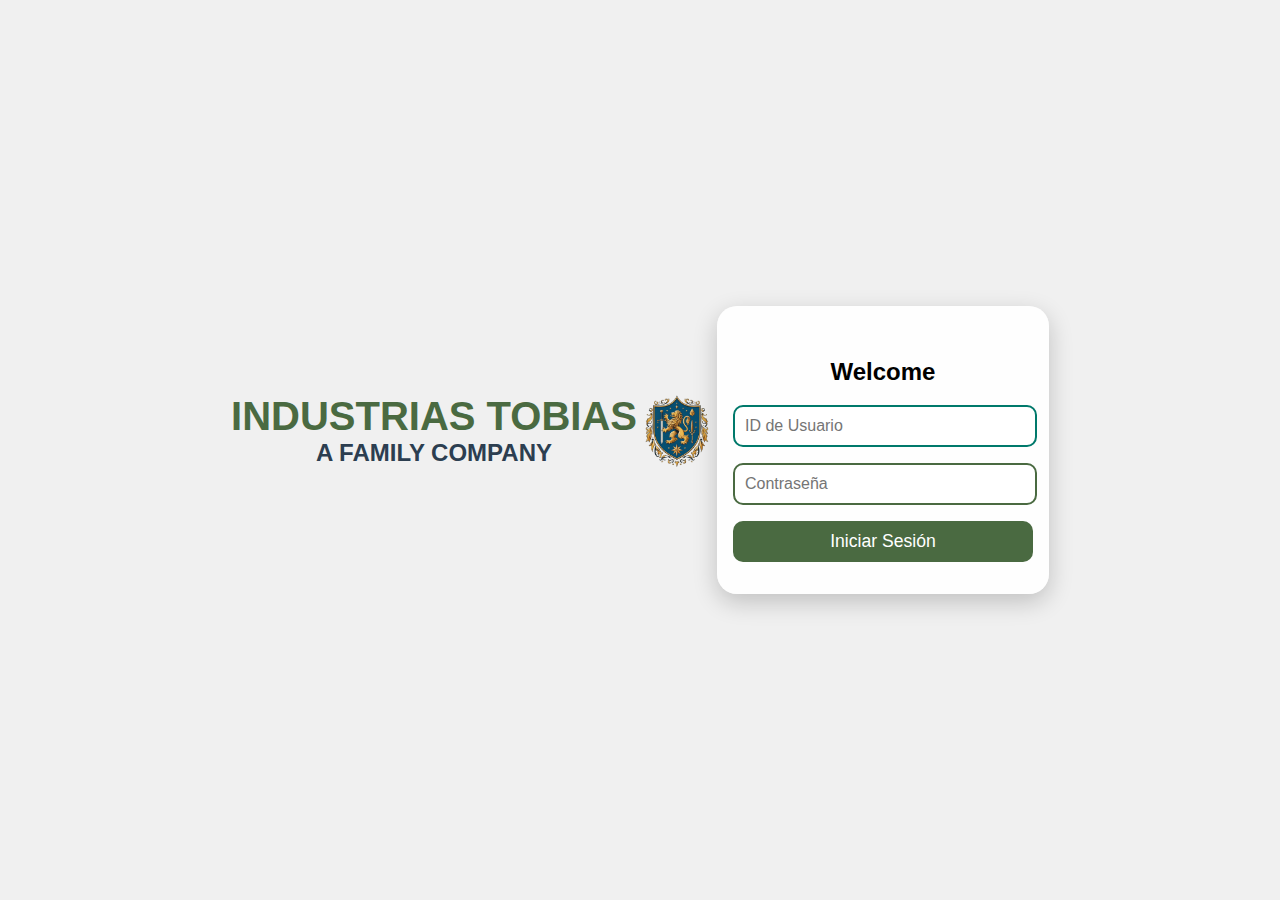
<file: index.html>
<!DOCTYPE html>
<html lang="es">
<head>
    <meta charset="UTF-8">
    <meta name="viewport" content="width=device-width, initial-scale=1.0">
    <title>Inicio de Sesión</title>
    <style>
        body {
            font-family: 'Arial', sans-serif;
            background-color: #f0f0f0; /* Fondo neutro */
            display: flex;
            justify-content: center;
            align-items: center;
            height: 100vh;
            margin: 0;
            position: relative;
            overflow: hidden;
        }
        .container {
            background: rgba(255, 255, 255, 0.9); /* Fondo blanco con transparencia */
            padding: 2em 1em; /* Reducir el padding */
            border-radius: 20px;
            box-shadow: 0 8px 25px rgba(0, 0, 0, 0.2);
            width: 90%;
            max-width: 300px; /* Contenedor más estrecho */
            text-align: center;
            position: relative;
            z-index: 10; /* Asegura que el contenedor esté por encima del fondo */
            animation: fadeIn 0.5s ease-in-out; /* Animación de aparición */
        }
        @keyframes fadeIn {
            from {
                opacity: 0;
                transform: translateY(-20px);
            }
            to {
                opacity: 1;
                transform: translateY(0);
            }
        }
        .header {
            text-align: center;
            margin-bottom: 1em; /* Reducir el margen inferior */
        }
        h1 {
            color: #4a6a41;
            font-size: 2.5em; /* Título grande */
            margin: 0;
        }
        h3 {
            color: #2c3e50;
            font-size: 1.5em; /* Subtítulo más pequeño */
            margin: 0;
            margin-bottom: 1em;
        }
        input {
            width: calc(100% - 20px);
            padding: 10px;
            margin-bottom: 1em;
            border: 2px solid #4a6a41;
            border-radius: 10px;
            font-size: 1em;
            transition: border-color 0.3s;
        }
        input:focus {
            border-color: #00796b; /* Cambio de color al enfocar */
            outline: none;
        }
        .button {
            background-color: #4a6a41;
            color: white;
            border: none;
            padding: 10px; /* Reducir padding */
            border-radius: 10px;
            cursor: pointer;
            width: 100%;
            font-size: 1.1em;
            transition: background-color 0.3s, transform 0.2s;
        }
        .button:hover {
            background-color: #3b5e38; /* Color al pasar el mouse */
            transform: scale(1.05); /* Efecto de aumento */
        }
        .logo {
            max-width: 80px; /* Tamaño del logo ajustado a 80px */
            margin-bottom: 0.5em; /* Menos margen inferior para que esté más cerca del título */
            margin-top: -30px; /* Ajustar posición del logo hacia arriba */
        }
    </style>
</head>
<body>

<div class="header">
    <h1>INDUSTRIAS TOBIAS</h1> <!-- Título -->
    <h3>A FAMILY COMPANY</h3> <!-- Subtítulo -->
</div>

<img src="logo.jpg" alt="Logo de Industrias Tobias" class="logo"> <!-- Logo fuera del contenedor -->

<div class="container">
    <h2>Welcome</h2> <!-- Mensaje de bienvenida -->
    <input type="text" id="userID" placeholder="ID de Usuario" required autofocus>
    <input type="password" id="userClave" placeholder="Contraseña" required>
    <button class="button" onclick="login()">Iniciar Sesión</button>
</div>

<script>
    const users = [
        { id: '2005', clave: 'admin2024' },
        { id: '1001', clave: 'viewer2024' },
        { id: '1002', clave: 'claveViewer2' },
        { id: '1003', clave: 'claveViewer3' },
        { id: '1004', clave: 'claveViewer4' },
        { id: '1005', clave: 'claveViewer5' }
    ];

    function login() {
        const userID = document.getElementById('userID').value;
        const userClave = document.getElementById('userClave').value;

        const user = users.find(u => u.id === userID && u.clave === userClave);

        if (user) {
            const timestamp = new Date().toLocaleString();
            const sessions = JSON.parse(localStorage.getItem('sessions')) || [];
            sessions.push({ id: user.id, time: timestamp });
            localStorage.setItem('sessions', JSON.stringify(sessions));

            sessionStorage.setItem('loggedIn', 'true');
            sessionStorage.setItem('userID', user.id);
            sessionStorage.setItem('userClave', userClave); // Guardar la clave del usuario
            window.location.href = 'menu.html'; // Redirigir al menú principal
        } else {
            alert('ID o contraseña incorrectos.');
        }
    }

    // Permitir iniciar sesión al presionar "Enter"
    document.addEventListener('keypress', function(event) {
        if (event.key === 'Enter') {
            const activeElement = document.activeElement;
            if (activeElement.id === 'userID') {
                document.getElementById('userClave').focus(); // Cambia al campo de clave
            } else if (activeElement.id === 'userClave') {
                login(); // Intenta iniciar sesión
            }
        }
    });
</script>

</body>
</html>
</file>
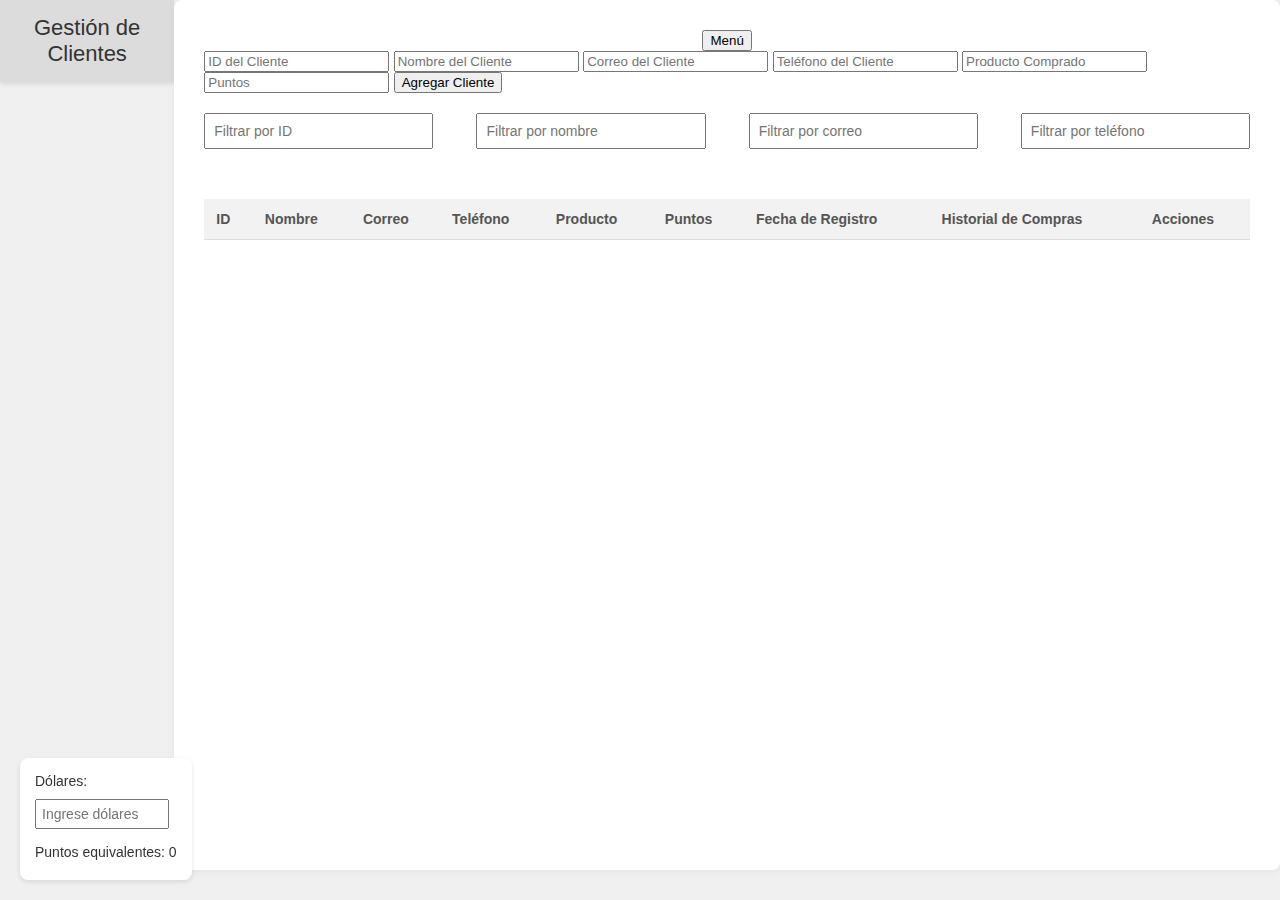
<file: clientes.html>
<!DOCTYPE html>
<html lang="es">

<head>
    <meta charset="UTF-8">
    <meta name="viewport" content="width=device-width, initial-scale=1.0">
    <title>Gestión de Clientes</title>
    <style>
        body {
            font-family: Arial, sans-serif;
            background-color: #f0f0f0;
            margin: 0;
            padding: 0;
            color: #333;
            height: 100vh;
            display: flex;
            justify-content: center;
            align-items: flex-start;
        }

        header {
            background-color: #dcdcdc;
            color: #333;
            text-align: center;
            padding: 15px 0;
            font-size: 22px;
            margin-bottom: 30px;
            box-shadow: 0 2px 5px rgba(0, 0, 0, 0.1);
        }

        .container {
            width: 90%;
            max-width: 1200px;
            min-height: 90vh;
            padding: 30px;
            background-color: #fff;
            border-radius: 8px;
            box-shadow: 0 2px 8px rgba(0, 0, 0, 0.05);
            display: flex;
            flex-direction: column;
            align-items: center;
            justify-content: flex-start;
        }

        table {
            width: 100%;
            border-collapse: collapse;
            margin-top: 30px;
        }

        th, td {
            padding: 12px;
            text-align: left;
            border-bottom: 1px solid #ddd;
            font-size: 14px;
        }

        th {
            background-color: #f2f2f2;
            color: #555;
        }

        .editable {
            cursor: pointer;
        }

        .editable:hover {
            background-color: #f9f9f9;
        }

        .conversion {
            position: fixed;
            bottom: 20px;
            left: 20px;
            background-color: #fff;
            padding: 15px;
            border-radius: 8px;
            box-shadow: 0 2px 5px rgba(0, 0, 0, 0.1);
            font-size: 14px;
            display: flex;
            flex-direction: column;
            align-items: flex-start;
        }

        .conversion input {
            padding: 5px;
            margin: 10px 0;
            font-size: 14px;
            width: 120px;
        }

        .conversion p {
            margin: 5px 0;
            font-size: 14px;
        }

        .sumar-puntos {
            display: none;
            margin-top: 20px;
            text-align: center;
        }

        .sumar-puntos input {
            width: 100px;
        }

        .filtro-avanzado {
            margin: 20px 0;
            display: flex;
            justify-content: space-between;
            width: 100%;
        }

        .filtro-avanzado input {
            padding: 8px;
            font-size: 14px;
            width: 20%;
        }
    </style>
</head>

<body>

<header>Gestión de Clientes</header>

<div class="container">
    <button onclick="location.href='menu.html'">Menú</button>
    <div>
        <input type="text" id="cliente-id" placeholder="ID del Cliente" onkeydown="navegarCampos(event)">
        <input type="text" id="cliente-nombre" placeholder="Nombre del Cliente" onkeydown="navegarCampos(event)">
        <input type="email" id="cliente-correo" placeholder="Correo del Cliente" onkeydown="navegarCampos(event)">
        <input type="tel" id="cliente-telefono" placeholder="Teléfono del Cliente" onkeydown="navegarCampos(event)">
        <input type="text" id="cliente-producto" placeholder="Producto Comprado" onkeydown="navegarCampos(event)">
        <input type="number" id="cliente-puntos" placeholder="Puntos" onkeydown="navegarCampos(event)">
        <button onclick="agregarCliente()">Agregar Cliente</button>
    </div>

    <!-- Filtro avanzado -->
    <div class="filtro-avanzado">
        <input type="text" id="filtro-id" placeholder="Filtrar por ID" oninput="filtrarClientes()">
        <input type="text" id="filtro-nombre" placeholder="Filtrar por nombre" oninput="filtrarClientes()">
        <input type="email" id="filtro-correo" placeholder="Filtrar por correo" oninput="filtrarClientes()">
        <input type="tel" id="filtro-telefono" placeholder="Filtrar por teléfono" oninput="filtrarClientes()">
    </div>

    <table>
        <thead>
            <tr>
                <th>ID</th>
                <th>Nombre</th>
                <th>Correo</th>
                <th>Teléfono</th>
                <th>Producto</th>
                <th>Puntos</th>
                <th>Fecha de Registro</th>
                <th>Historial de Compras</th>
                <th>Acciones</th>
            </tr>
        </thead>
        <tbody id="clientes-table"></tbody>
    </table>

    <div class="sumar-puntos">
        <label for="puntos-sumar">Puntos a sumar:</label>
        <input type="number" id="puntos-sumar" placeholder="Ingrese puntos">
        <button onclick="sumarPuntos()">Sumar Puntos</button>
    </div>

</div>

<!-- Casilla de conversión de dólares a puntos -->
<div class="conversion">
    <label for="dolares">Dólares:</label>
    <input type="number" id="dolares" placeholder="Ingrese dólares" oninput="calcularConversion()">
    <p id="puntos-equivalentes">Puntos equivalentes: 0</p>
</div>

<script>
    document.addEventListener("DOMContentLoaded", function() {
        cargarClientes();
    });

    function agregarCliente() {
        let id = document.getElementById("cliente-id").value.trim();
        let nombre = document.getElementById("cliente-nombre").value.trim();
        let correo = document.getElementById("cliente-correo").value.trim();
        let telefono = document.getElementById("cliente-telefono").value.trim();
        let producto = document.getElementById("cliente-producto").value.trim();
        let puntos = document.getElementById("cliente-puntos").value.trim();
        let fecha = new Date().toLocaleDateString();

        if (!id || !nombre || !correo || !telefono || !producto || !puntos) {
            alert("Todos los campos son obligatorios.");
            return;
        }

        // Verificar si el cliente ya está registrado
        let clientes = JSON.parse(localStorage.getItem("clientes")) || [];
        let clienteExistente = clientes.find(cliente => cliente.id === id);

        if (clienteExistente) {
            // Si ya está registrado, preguntar si quiere actualizarlo o sumar puntos
            let sumarPuntos = confirm(`El cliente con ID ${id} ya está registrado. ¿Deseas sumar puntos adicionales?`);
            if (sumarPuntos) {
                // Mostrar la casilla de sumar puntos
                document.querySelector(".sumar-puntos").style.display = "block";
                document.getElementById("cliente-id").disabled = true;
                return; // Detener el proceso de agregar para sumar puntos
            } else {
                let actualizar = confirm(`El cliente con ID ${id} ya está registrado. ¿Deseas actualizar su información?`);
                if (actualizar) {
                    // Actualizar la información del cliente
                    clienteExistente.nombre = nombre;
                    clienteExistente.correo = correo;
                    clienteExistente.telefono = telefono;
                    clienteExistente.producto = producto;
                    clienteExistente.puntos = puntos;
                    clienteExistente.fecha = fecha;

                    // Guardar los cambios
                    localStorage.setItem("clientes", JSON.stringify(clientes));
                    cargarClientes();
                    limpiarFormulario();
                    alert("Cliente actualizado correctamente.");
                }
            }
        } else {
            // Si no está registrado, agregar un nuevo cliente
            let cliente = { id, nombre, correo, telefono, producto, puntos, fecha, historial: [] };
            clientes.push(cliente);
            localStorage.setItem("clientes", JSON.stringify(clientes));

            limpiarFormulario();
            cargarClientes();
        }
    }

    function cargarClientes() {
        let clientes = JSON.parse(localStorage.getItem("clientes")) || [];
        let tbody = document.getElementById("clientes-table");
        tbody.innerHTML = "";

        clientes.forEach(cliente => {
            let fila = `<tr>
                <td>${cliente.id}</td>
                <td>${cliente.nombre}</td>
                <td>${cliente.correo}</td>
                <td>${cliente.telefono}</td>
                <td>${cliente.producto}</td>
                <td>${cliente.puntos}</td>
                <td>${cliente.fecha}</td>
                <td><button onclick="verHistorial('${cliente.id}')">Ver Historial</button></td>
                <td>
                    <button onclick="editarCliente('${cliente.id}')">Editar</button>
                    <button onclick="eliminarCliente('${cliente.id}')">Eliminar</button>
                </td>
            </tr>`;
            tbody.innerHTML += fila;
        });
    }

    function editarCliente(id) {
        let clientes = JSON.parse(localStorage.getItem("clientes")) || [];
        let cliente = clientes.find(cliente => cliente.id === id);
        document.getElementById("cliente-id").value = cliente.id;
        document.getElementById("cliente-nombre").value = cliente.nombre;
        document.getElementById("cliente-correo").value = cliente.correo;
        document.getElementById("cliente-telefono").value = cliente.telefono;
        document.getElementById("cliente-producto").value = cliente.producto;
        document.getElementById("cliente-puntos").value = cliente.puntos;
    }

    function eliminarCliente(id) {
        let clientes = JSON.parse(localStorage.getItem("clientes")) || [];
        clientes = clientes.filter(cliente => cliente.id !== id);
        localStorage.setItem("clientes", JSON.stringify(clientes));
        cargarClientes();
    }

    function verHistorial(id) {
        let clientes = JSON.parse(localStorage.getItem("clientes")) || [];
        let cliente = clientes.find(cliente => cliente.id === id);
        alert(`Historial de compras de ${cliente.nombre}: \n${cliente.historial.join("\n")}`);
    }

    function sumarPuntos() {
        let id = document.getElementById("cliente-id").value.trim();
        let puntosSumar = document.getElementById("puntos-sumar").value.trim();
        if (!puntosSumar || isNaN(puntosSumar) || puntosSumar <= 0) {
            alert("Por favor ingresa un valor válido para los puntos.");
            return;
        }

        let clientes = JSON.parse(localStorage.getItem("clientes")) || [];
        let cliente = clientes.find(cliente => cliente.id === id);
        if (cliente) {
            cliente.puntos = parseInt(cliente.puntos) + parseInt(puntosSumar);
            cliente.historial.push(`+${puntosSumar} puntos`);
            localStorage.setItem("clientes", JSON.stringify(clientes));
            cargarClientes();
            document.querySelector(".sumar-puntos").style.display = "none"; 
            limpiarFormulario();
        } else {
            alert("El cliente no existe.");
        }
    }

    function navegarCampos(event) {
        if (event.key === "Enter") {
            const nextInput = document.querySelector("input:focus + input");
            if (nextInput) nextInput.focus();
        }
    }

    function filtrarClientes() {
        let filtroId = document.getElementById("filtro-id").value.toLowerCase();
        let filtroNombre = document.getElementById("filtro-nombre").value.toLowerCase();
        let filtroCorreo = document.getElementById("filtro-correo").value.toLowerCase();
        let filtroTelefono = document.getElementById("filtro-telefono").value.toLowerCase();
        let clientes = JSON.parse(localStorage.getItem("clientes")) || [];
        let tbody = document.getElementById("clientes-table");
        tbody.innerHTML = "";

        clientes.forEach(cliente => {
            if (cliente.id.toLowerCase().includes(filtroId) &&
                cliente.nombre.toLowerCase().includes(filtroNombre) &&
                cliente.correo.toLowerCase().includes(filtroCorreo) &&
                cliente.telefono.toLowerCase().includes(filtroTelefono)) {
                
                let fila = `<tr>
                    <td>${cliente.id}</td>
                    <td>${cliente.nombre}</td>
                    <td>${cliente.correo}</td>
                    <td>${cliente.telefono}</td>
                    <td>${cliente.producto}</td>
                    <td>${cliente.puntos}</td>
                    <td>${cliente.fecha}</td>
                    <td><button onclick="verHistorial('${cliente.id}')">Ver Historial</button></td>
                    <td>
                        <button onclick="editarCliente('${cliente.id}')">Editar</button>
                        <button onclick="eliminarCliente('${cliente.id}')">Eliminar</button>
                    </td>
                </tr>`;
                tbody.innerHTML += fila;
            }
        });
    }

    function calcularConversion() {
        let dolares = document.getElementById("dolares").value;
        let puntosEquivalentes = dolares * 10; // Ejemplo: 1 dólar = 10 puntos
        document.getElementById("puntos-equivalentes").textContent = `Puntos equivalentes: ${puntosEquivalentes}`;
    }

    function limpiarFormulario() {
        document.getElementById("cliente-id").value = "";
        document.getElementById("cliente-nombre").value = "";
        document.getElementById("cliente-correo").value = "";
        document.getElementById("cliente-telefono").value = "";
        document.getElementById("cliente-producto").value = "";
        document.getElementById("cliente-puntos").value = "";
    }
</script>

</body>

</html>
</file>
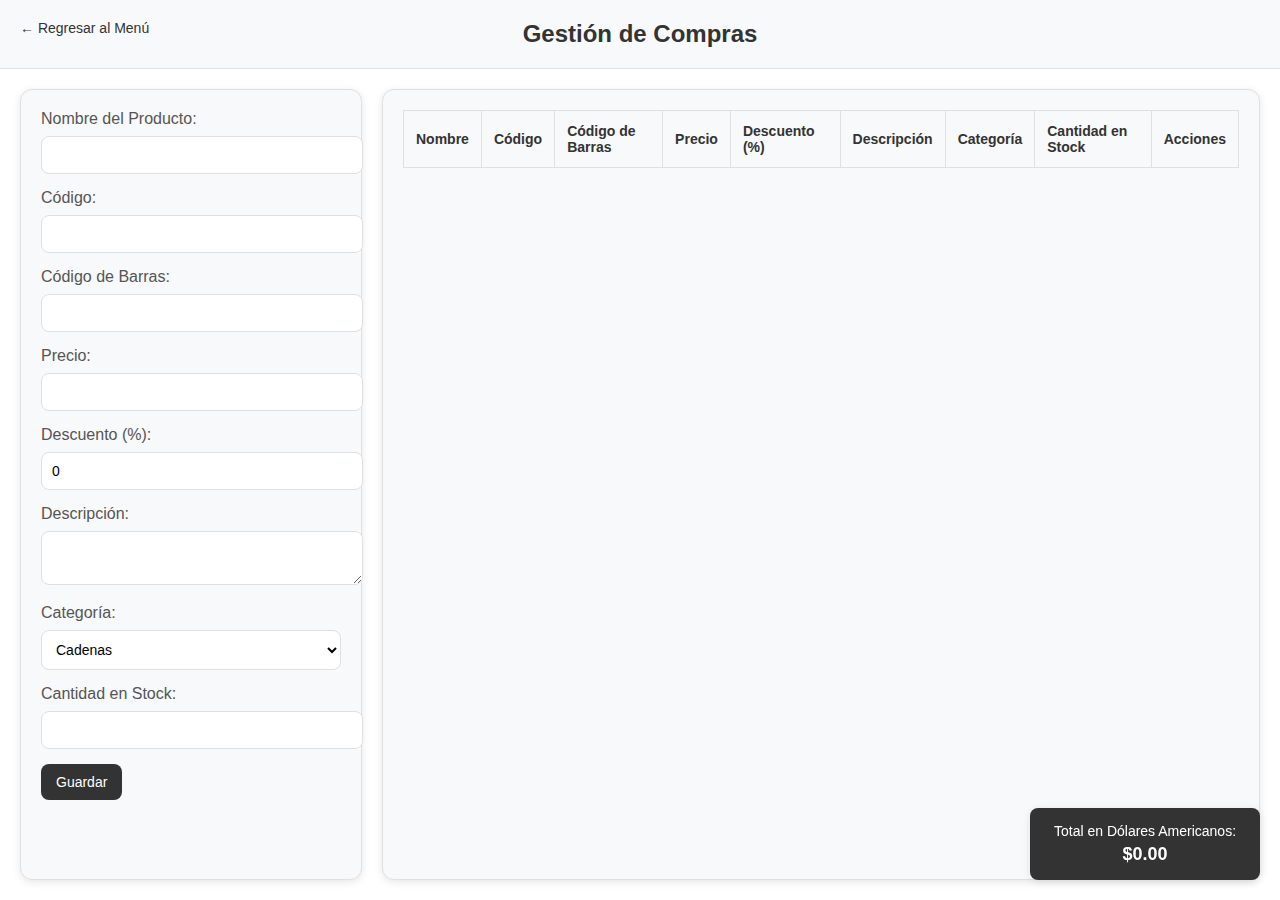
<file: compra.html>
<!DOCTYPE html>
<html lang="es">
<head>
    <meta charset="UTF-8">
    <meta name="viewport" content="width=device-width, initial-scale=1.0">
    <title>Gestión de Compras</title>
    <style>
        /* Estilos modernos y minimalistas en blanco y gris */
        body {
            font-family: 'Inter', sans-serif;
            background-color: #ffffff;
            margin: 0;
            padding: 0;
            color: #333;
            height: 100vh;
            display: flex;
            flex-direction: column;
        }

        .header {
            background-color: #f8f9fa;
            color: #333;
            padding: 20px;
            text-align: center;
            font-size: 24px;
            font-weight: 600;
            box-shadow: 0 2px 4px rgba(0, 0, 0, 0.1);
            border-bottom: 1px solid #e0e0e0;
        }

        .back-text {
            position: absolute;
            top: 20px;
            left: 20px;
            color: #333;
            text-decoration: none;
            font-size: 14px;
            font-weight: 500;
        }

        .container {
            display: flex;
            flex: 1;
            gap: 20px;
            padding: 20px;
            background-color: #ffffff;
        }

        .form-container {
            background-color: #f8f9fa;
            border-radius: 12px;
            box-shadow: 0 2px 8px rgba(0, 0, 0, 0.1);
            padding: 20px;
            width: 300px;
            border: 1px solid #e0e0e0;
        }

        .inventory-table {
            flex: 1;
            background-color: #f8f9fa;
            border-radius: 12px;
            box-shadow: 0 2px 8px rgba(0, 0, 0, 0.1);
            padding: 20px;
            overflow-x: auto;
            border: 1px solid #e0e0e0;
        }

        .form-group {
            margin-bottom: 15px;
        }

        label {
            display: block;
            margin-bottom: 8px;
            font-weight: 500;
            color: #555;
        }

        input, select, textarea {
            width: 100%;
            padding: 10px;
            border: 1px solid #e0e0e0;
            border-radius: 8px;
            font-size: 14px;
            transition: border-color 0.3s ease;
            background-color: #ffffff;
        }

        input:focus, select:focus, textarea:focus {
            border-color: #333;
            outline: none;
        }

        button {
            background-color: #333;
            color: #fff;
            border: none;
            padding: 10px 15px;
            border-radius: 8px;
            cursor: pointer;
            font-size: 14px;
            font-weight: 500;
            transition: background-color 0.3s ease;
        }

        button:hover {
            background-color: #555;
        }

        .inventory-table table {
            width: 100%;
            border-collapse: collapse;
            border: 1px solid #e0e0e0;
        }

        .inventory-table th, .inventory-table td {
            padding: 12px;
            text-align: left;
            border: 1px solid #e0e0e0;
            font-size: 14px;
        }

        .inventory-table th {
            background-color: #f8f9fa;
            color: #333;
            font-weight: 600;
        }

        .inventory-table td {
            background-color: #ffffff;
        }

        .inventory-table td button {
            background-color: #e0e0e0;
            color: #333;
            border: none;
            padding: 8px 12px;
            border-radius: 6px;
            cursor: pointer;
            font-size: 12px;
            margin-right: 5px;
            transition: background-color 0.3s ease;
        }

        .inventory-table td button.edit {
            background-color: #d1d1d1;
        }

        .inventory-table td button.edit:hover {
            background-color: #bdbdbd;
        }

        .inventory-table td button:hover {
            background-color: #c0c0c0;
        }

        .total-container {
            position: fixed;
            bottom: 20px;
            right: 20px;
            background-color: #333;
            color: #fff;
            padding: 15px;
            border-radius: 8px;
            box-shadow: 0 2px 8px rgba(0, 0, 0, 0.1);
            text-align: center;
            width: 200px;
        }

        .total-container h2 {
            margin: 0;
            font-size: 14px;
            font-weight: 500;
        }

        .total-container p {
            font-size: 18px;
            margin: 5px 0 0;
            font-weight: 600;
            color: #fff;
        }

        .other-category {
            display: none;
        }

        .other-category.active {
            display: block;
        }
    </style>
</head>
<body>

<div class="header">
    Gestión de Compras
    <a href="menu.html" class="back-text">← Regresar al Menú</a>
</div>

<div class="container">
    <div class="form-container">
        <form id="purchaseForm">
            <div class="form-group">
                <label for="name">Nombre del Producto:</label>
                <input type="text" id="name" name="name" required>
            </div>
            <div class="form-group">
                <label for="code">Código:</label>
                <input type="text" id="code" name="code" required>
            </div>
            <div class="form-group">
                <label for="barcode">Código de Barras:</label>
                <input type="text" id="barcode" name="barcode">
            </div>
            <div class="form-group">
                <label for="price">Precio:</label>
                <input type="number" id="price" name="price" step="0.01" required>
            </div>
            <div class="form-group">
                <label for="discount">Descuento (%):</label>
                <input type="number" id="discount" name="discount" step="0.01" value="0">
            </div>
            <div class="form-group">
                <label for="description">Descripción:</label>
                <textarea id="description" name="description"></textarea>
            </div>
            <div class="form-group">
                <label for="category">Categoría:</label>
                <select id="category" name="category" onchange="toggleOtherCategory()">
                    <option value="Cadenas">Cadenas</option>
                    <option value="Pulseras">Pulseras</option>
                    <option value="Aritos">Aritos</option>
                    <option value="Carteras">Carteras</option>
                    <option value="Otra">Otra</option>
                </select>
            </div>
            <div class="form-group other-category" id="otherCategoryContainer">
                <label for="otherCategory">Especificar Otra Categoría:</label>
                <input type="text" id="otherCategory" name="otherCategory" disabled>
            </div>
            <div class="form-group">
                <label for="quantity">Cantidad en Stock:</label>
                <input type="number" id="quantity" name="quantity" required>
            </div>
            <button type="submit">Guardar</button>
        </form>
    </div>

    <div class="inventory-table">
        <table>
            <thead>
                <tr>
                    <th>Nombre</th>
                    <th>Código</th>
                    <th>Código de Barras</th>
                    <th>Precio</th>
                    <th>Descuento (%)</th>
                    <th>Descripción</th>
                    <th>Categoría</th>
                    <th>Cantidad en Stock</th>
                    <th>Acciones</th>
                </tr>
            </thead>
            <tbody id="inventoryList">
            </tbody>
        </table>
    </div>
</div>

<div class="total-container">
    <h2>Total en Dólares Americanos:</h2>
    <p id="totalAmount">$0.00</p>
</div>

<script>
    // Recupera el inventario del almacenamiento local al cargar la página
    let inventory = JSON.parse(localStorage.getItem('inventory')) || [];
    let editIndex = -1; // Índice del item que se está editando

    // Función para calcular el total en dólares
    function calculateTotal() {
        const total = inventory.reduce((sum, item) => {
            const price = parseFloat(item.price) || 0;
            const quantity = parseFloat(item.quantity) || 0;
            return sum + price * quantity;
        }, 0);
        document.getElementById('totalAmount').textContent = `$${total.toFixed(2)}`;
    }

    // Función para renderizar la tabla
    function renderTable() {
        const inventoryList = document.getElementById('inventoryList');
        inventoryList.innerHTML = inventory.map((item, index) => `
            <tr>
                <td>${item.name}</td>
                <td>${item.code}</td>
                <td>${item.barcode}</td>
                <td>$${item.price}</td>
                <td>${item.discount}%</td>
                <td>${item.description}</td>
                <td>${item.category}</td>
                <td>${item.quantity}</td>
                <td>
                    <button class="edit" onclick="editItem(${index})">Editar</button>
                    <button onclick="deleteItem(${index})">Eliminar</button>
                </td>
            </tr>
        `).join('');
    }

    // Función para agregar o editar un item
    document.getElementById('purchaseForm').addEventListener('submit', function(event) {
        event.preventDefault();
        
        const name = document.getElementById('name').value;
        const code = document.getElementById('code').value;
        const barcode = document.getElementById('barcode').value;
        const price = document.getElementById('price').value;
        const discount = document.getElementById('discount').value;
        const description = document.getElementById('description').value;
        const category = document.getElementById('category').value;
        const quantity = document.getElementById('quantity').value;
        
        const newItem = {
            name,
            code,
            barcode,
            price,
            discount,
            description,
            category,
            quantity
        };

        if (editIndex === -1) {
            // Agregar un nuevo producto
            inventory.push(newItem);
        } else {
            // Editar un producto existente
            inventory[editIndex] = newItem;
            editIndex = -1; // Restablecer la edición
        }

        // Guardar el inventario en el almacenamiento local
        localStorage.setItem('inventory', JSON.stringify(inventory));

        // Limpiar el formulario
        document.getElementById('purchaseForm').reset();
        
        // Volver a renderizar la tabla
        renderTable();
        calculateTotal();
    });

    // Función para editar un item
    function editItem(index) {
        const item = inventory[index];
        document.getElementById('name').value = item.name;
        document.getElementById('code').value = item.code;
        document.getElementById('barcode').value = item.barcode;
        document.getElementById('price').value = item.price;
        document.getElementById('discount').value = item.discount;
        document.getElementById('description').value = item.description;
        document.getElementById('category').value = item.category;
        document.getElementById('quantity').value = item.quantity;
        editIndex = index;
    }

    // Función para eliminar un item
    function deleteItem(index) {
        if (confirm('¿Estás seguro de que deseas eliminar este producto?')) {
            inventory.splice(index, 1);
            localStorage.setItem('inventory', JSON.stringify(inventory));
            renderTable();
            calculateTotal();
        }
    }

    // Función para mostrar u ocultar el campo "Otra categoría"
    function toggleOtherCategory() {
        const otherCategoryContainer = document.getElementById('otherCategoryContainer');
        const category = document.getElementById('category').value;
        if (category === 'Otra') {
            otherCategoryContainer.classList.add('active');
            document.getElementById('otherCategory').disabled = false;
        } else {
            otherCategoryContainer.classList.remove('active');
            document.getElementById('otherCategory').disabled = true;
        }
    }

    // Llama a la función de renderizado inicial
    renderTable();
    calculateTotal();
</script>

</body>
</html>
</file>
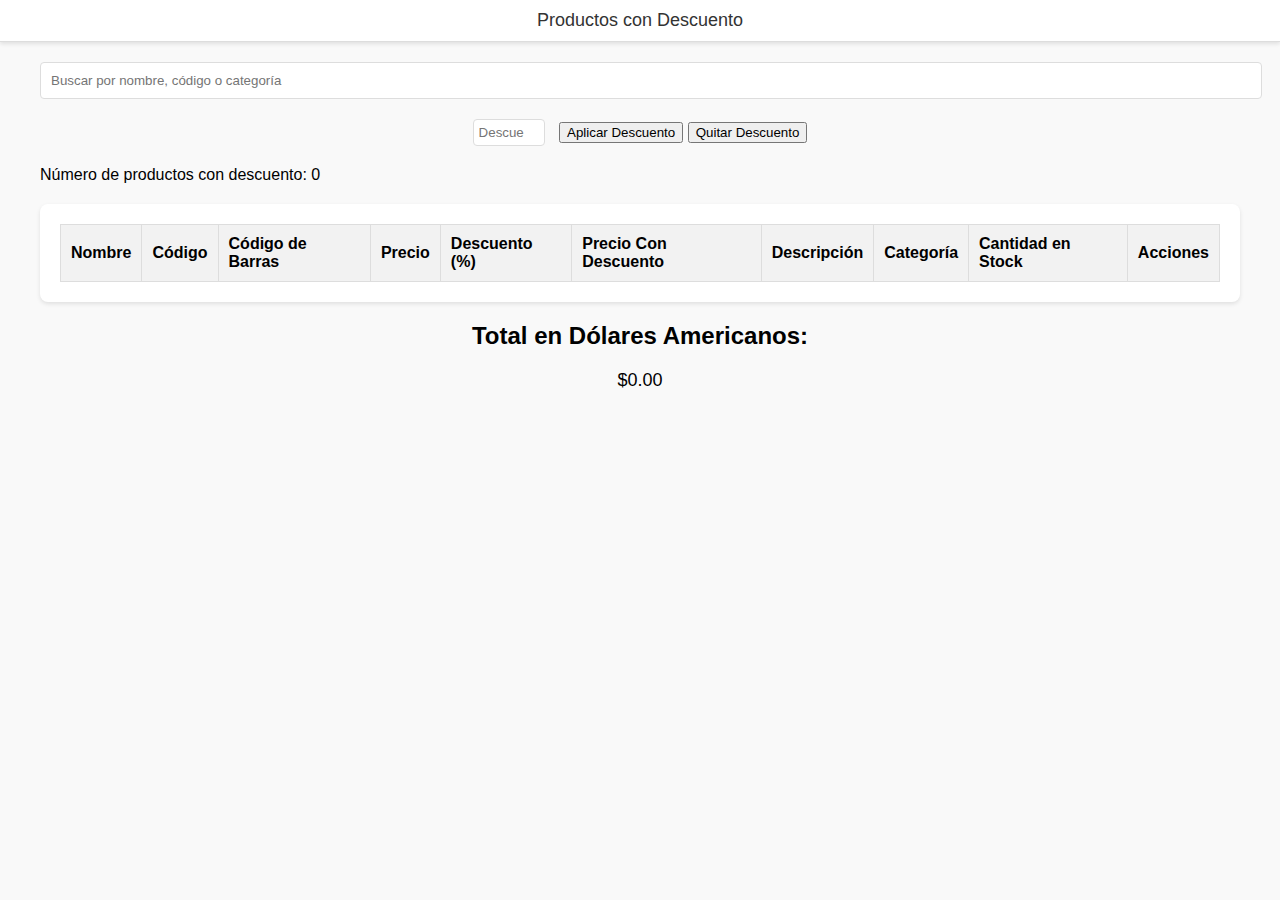
<file: descuentos.html>
<!DOCTYPE html>
<html lang="es">
<head>
    <meta charset="UTF-8">
    <meta name="viewport" content="width=device-width, initial-scale=1.0">
    <title>Descuentos</title>
    <style>
        body {
            font-family: Arial, sans-serif;
            background-color: #f9f9f9;
            margin: 0;
            padding: 0;
        }
        .header {
            background-color: #fff;
            color: #333;
            padding: 10px 20px;
            text-align: center;
            font-size: 18px;
            box-shadow: 0 2px 4px rgba(0, 0, 0, 0.1);
            border-bottom: 1px solid #ddd;
        }
        .container {
            padding: 20px;
            max-width: 1200px;
            margin: auto;
        }
        .search-container {
            margin-bottom: 20px;
        }
        .search-container input {
            width: 100%;
            padding: 10px;
            border: 1px solid #ddd;
            border-radius: 4px;
        }
        .info-container {
            margin-bottom: 20px;
        }
        .discount-table {
            background-color: #fff;
            border-radius: 8px;
            box-shadow: 0 2px 4px rgba(0, 0, 0, 0.1);
            padding: 20px;
        }
        .discount-table table {
            width: 100%;
            border-collapse: collapse;
        }
        .discount-table th, .discount-table td {
            border: 1px solid #ddd;
            padding: 10px;
            text-align: left;
        }
        .discount-table th {
            background-color: #f2f2f2;
            font-weight: bold;
        }
        .total-container {
            margin-top: 20px;
            text-align: center;
        }
        .total-container p {
            font-size: 18px;
        }
        .discount-table button {
            background-color: #4CAF50;
            color: white;
            border: none;
            padding: 5px 10px;
            cursor: pointer;
        }
        .discount-table button:hover {
            background-color: #45a049;
        }
        .discount-table input {
            width: 60px;
            padding: 5px;
            margin-right: 10px;
            border-radius: 4px;
            border: 1px solid #ddd;
        }
        .apply-discount-container {
            margin: 20px 0;
            text-align: center;
        }
        .apply-discount-container input {
            width: 60px;
            padding: 5px;
            margin-right: 10px;
            border-radius: 4px;
            border: 1px solid #ddd;
        }
    </style>
</head>
<body>

<div class="header">
    Productos con Descuento
</div>

<div class="container">
    <div class="search-container">
        <input type="text" id="searchInput" placeholder="Buscar por nombre, código o categoría">
    </div>

    <div class="apply-discount-container">
        <input type="number" id="globalDiscount" placeholder="Descuento global (%)" min="0" max="100">
        <button onclick="applyGlobalDiscount()">Aplicar Descuento</button>
        <button onclick="removeGlobalDiscount()">Quitar Descuento</button>
    </div>
    
    <div class="info-container">
        <p id="totalCount">Número de productos con descuento: 0</p>
    </div>
    
    <div class="discount-table">
        <table>
            <thead>
                <tr>
                    <th>Nombre</th>
                    <th>Código</th>
                    <th>Código de Barras</th>
                    <th>Precio</th>
                    <th>Descuento (%)</th>
                    <th>Precio Con Descuento</th>
                    <th>Descripción</th>
                    <th>Categoría</th>
                    <th>Cantidad en Stock</th>
                    <th>Acciones</th>
                </tr>
            </thead>
            <tbody id="discountList">
                <!-- Las filas de productos con descuento se llenarán dinámicamente -->
            </tbody>
        </table>
    </div>

    <div class="total-container">
        <h2>Total en Dólares Americanos:</h2>
        <p id="totalAmount">$0.00</p>
    </div>
</div>

<script>
    document.addEventListener('DOMContentLoaded', function() {
        const discountList = document.getElementById('discountList');
        const totalAmount = document.getElementById('totalAmount');
        const searchInput = document.getElementById('searchInput');
        const totalCount = document.getElementById('totalCount');
        const globalDiscountInput = document.getElementById('globalDiscount');

        // Cargar todos los productos del inventario
        function loadDiscountedProducts() {
            const inventory = JSON.parse(localStorage.getItem('inventory')) || [];
            const discountedProducts = inventory.map((item, index) => {
                // Calcular el precio con descuento, si es que tiene descuento
                if (item.discount && item.discount > 0) {
                    item.priceWithDiscount = item.price - (item.price * item.discount / 100);
                } else {
                    item.priceWithDiscount = null;
                }
                return item;
            });

            // Filtrar para mostrar solo productos con descuento
            const filteredDiscountedProducts = discountedProducts.filter(item => item.discount && item.discount > 0);

            discountList.innerHTML = discountedProducts.map((item, index) => `
                <tr>
                    <td>${item.name}</td>
                    <td>${item.code}</td>
                    <td>${item.barcode}</td>
                    <td>${item.price}</td>
                    <td>
                        <input type="number" value="${item.discount || 0}" min="0" max="100" onchange="updateDiscount(${index}, this.value)">
                    </td>
                    <td>${item.priceWithDiscount ? '$' + item.priceWithDiscount.toFixed(2) : 'N/A'}</td>
                    <td>${item.description}</td>
                    <td>${item.category}</td>
                    <td>${item.quantity}</td>
                    <td>
                        <button onclick="markAsSold(${index})">Marcar como Vendido</button>
                        <button onclick="removeDiscount(${index})">Quitar Descuento</button>
                    </td>
                </tr>
            `).join('');

            const total = discountedProducts.reduce((sum, item) => sum + (parseFloat(item.priceWithDiscount || item.price) * parseInt(item.quantity)), 0);
            totalAmount.textContent = `$${total.toFixed(2)}`;
            totalCount.textContent = `Número de productos con descuento: ${filteredDiscountedProducts.length}`;
        }

        // Actualizar descuento
        window.updateDiscount = function(index, discountValue) {
            let inventory = JSON.parse(localStorage.getItem('inventory')) || [];
            let item = inventory[index];
            item.discount = parseFloat(discountValue);

            // Calcular el precio con descuento
            item.priceWithDiscount = item.price - (item.price * item.discount / 100);

            // Actualizar el almacenamiento local
            localStorage.setItem('inventory', JSON.stringify(inventory));
            loadDiscountedProducts();
        };

        // Quitar descuento
        window.removeDiscount = function(index) {
            let inventory = JSON.parse(localStorage.getItem('inventory')) || [];
            let item = inventory[index];
            item.discount = 0;
            item.priceWithDiscount = null;

            // Actualizar el almacenamiento local
            localStorage.setItem('inventory', JSON.stringify(inventory));
            loadDiscountedProducts();
        };

        // Marcar producto como vendido
        window.markAsSold = function(index) {
            let inventory = JSON.parse(localStorage.getItem('inventory')) || [];
            let soldItems = JSON.parse(localStorage.getItem('soldItems')) || [];

            const item = inventory[index]; // Obtener el elemento sin eliminarlo
            soldItems.push(item); // Agregar el producto a soldItems

            // Actualizar la cantidad en stock
            item.quantity -= 1; // Disminuir cantidad
            if (item.quantity <= 0) {
                inventory.splice(index, 1); // Eliminar si no hay stock
            }

            // Sincronizar los datos con inventario.html
            localStorage.setItem('inventory', JSON.stringify(inventory));
            localStorage.setItem('soldItems', JSON.stringify(soldItems));

            loadDiscountedProducts();
        };

        // Aplicar descuento global a todos los productos
        window.applyGlobalDiscount = function() {
            const discount = parseFloat(globalDiscountInput.value);
            if (isNaN(discount) || discount < 0 || discount > 100) {
                alert("Por favor, ingrese un descuento válido entre 0 y 100.");
                return;
            }

            let inventory = JSON.parse(localStorage.getItem('inventory')) || [];
            inventory.forEach(item => {
                item.discount = discount;
                item.priceWithDiscount = item.price - (item.price * discount / 100);
            });

            // Actualizar el almacenamiento local
            localStorage.setItem('inventory', JSON.stringify(inventory));
            loadDiscountedProducts();
        };

        // Quitar descuento global de todos los productos
        window.removeGlobalDiscount = function() {
            let inventory = JSON.parse(localStorage.getItem('inventory')) || [];
            inventory.forEach(item => {
                item.discount = 0;
                item.priceWithDiscount = null;
            });

            // Actualizar el almacenamiento local
            localStorage.setItem('inventory', JSON.stringify(inventory));
            loadDiscountedProducts();
        };

        searchInput.addEventListener('input', function() {
            loadDiscountedProducts();
        });

        loadDiscountedProducts();
    });
</script>

</body>
</html>
</file>
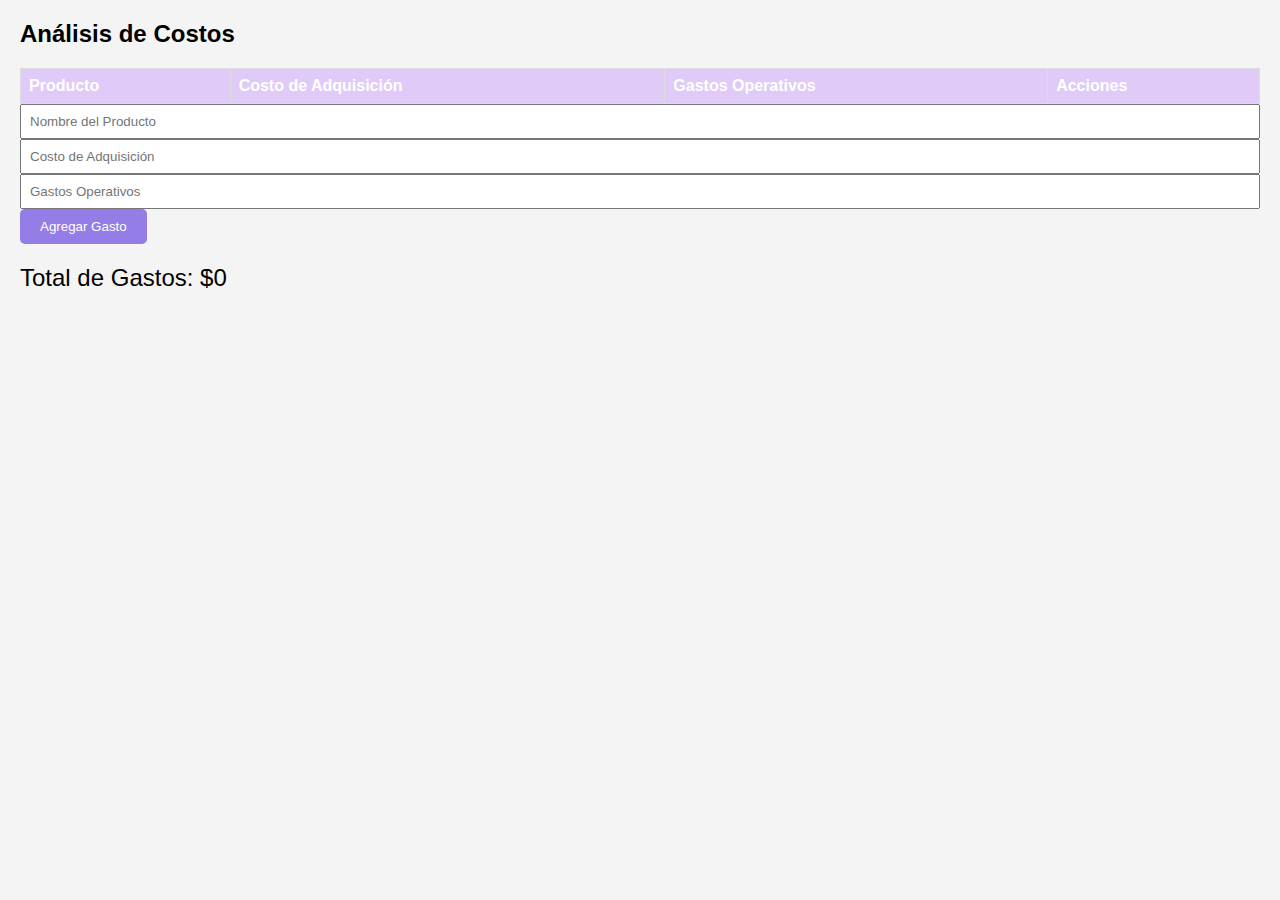
<file: gastos.html>
<!DOCTYPE html>
<html lang="es">
<head>
    <meta charset="UTF-8">
    <meta name="viewport" content="width=device-width, initial-scale=1.0">
    <title>Gastos</title>
    <style>
        body {
            font-family: Arial, sans-serif;
            background-color: #f4f4f4;
            margin: 20px;
        }
        table {
            width: 100%;
            border-collapse: collapse;
            margin-top: 20px;
        }
        th, td {
            border: 1px solid #ddd;
            padding: 8px;
            text-align: left;
        }
        th {
            background-color: #e0cbf8;
            color: white;
        }
        input[type="text"], input[type="number"] {
            width: 100%;
            padding: 8px;
            box-sizing: border-box;
        }
        #totalCost {
            margin-top: 20px;
            font-size: 1.5em;
        }
        .add-button {
            padding: 10px 20px;
            background-color: #947de6;
            color: white;
            border: none;
            border-radius: 5px;
            cursor: pointer;
        }
        .add-button:hover {
            background-color: #6b6ff0;
        }
    </style>
</head>
<body>

<h2>Análisis de Costos</h2>

<table id="gastosTable">
    <thead>
        <tr>
            <th>Producto</th>
            <th>Costo de Adquisición</th>
            <th>Gastos Operativos</th>
            <th>Acciones</th>
        </tr>
    </thead>
    <tbody></tbody>
</table>

<div>
    <input type="text" id="producto" placeholder="Nombre del Producto" required>
    <input type="number" id="costoAdquisicion" placeholder="Costo de Adquisición" required>
    <input type="number" id="gastosOperativos" placeholder="Gastos Operativos" required>
    <button class="add-button" onclick="agregarGasto()">Agregar Gasto</button>
</div>

<p id="totalCost"></p>

<script>
    const gastos = JSON.parse(localStorage.getItem('gastos')) || [];

    function actualizarTabla() {
        const tableBody = document.querySelector('#gastosTable tbody');
        tableBody.innerHTML = '';

        gastos.forEach((gasto, index) => {
            const row = document.createElement('tr');
            row.innerHTML = `
                <td>${gasto.producto}</td>
                <td>$${gasto.costoAdquisicion}</td>
                <td>$${gasto.gastosOperativos}</td>
                <td><button onclick="eliminarGasto(${index})">Eliminar</button></td>
            `;
            tableBody.appendChild(row);
        });

        calcularTotal();
    }

    function agregarGasto() {
        const producto = document.getElementById('producto').value;
        const costoAdquisicion = parseFloat(document.getElementById('costoAdquisicion').value);
        const gastosOperativos = parseFloat(document.getElementById('gastosOperativos').value);

        if (producto && !isNaN(costoAdquisicion) && !isNaN(gastosOperativos)) {
            gastos.push({ producto, costoAdquisicion, gastosOperativos });
            localStorage.setItem('gastos', JSON.stringify(gastos));
            document.getElementById('producto').value = '';
            document.getElementById('costoAdquisicion').value = '';
            document.getElementById('gastosOperativos').value = '';
            actualizarTabla();
        } else {
            alert('Por favor, completa todos los campos.');
        }
    }

    function eliminarGasto(index) {
        gastos.splice(index, 1);
        localStorage.setItem('gastos', JSON.stringify(gastos));
        actualizarTabla();
    }

    function calcularTotal() {
        const total = gastos.reduce((acc, gasto) => acc + gasto.costoAdquisicion + gasto.gastosOperativos, 0);
        document.getElementById('totalCost').innerText = `Total de Gastos: $${total}`;
    }

    // Manejo de desplazamiento con Enter
    document.querySelectorAll('input[type="text"], input[type="number"]').forEach(input => {
        input.addEventListener('keydown', function(event) {
            if (event.key === 'Enter') {
                event.preventDefault(); // Evita el comportamiento predeterminado
                const nextInput = this.nextElementSibling;
                if (nextInput) {
                    nextInput.focus(); // Mueve el foco al siguiente input
                } else {
                    agregarGasto(); // Agrega gasto si no hay siguiente
                }
            }
        });
    });

    // Inicializar la tabla al cargar la página
    window.onload = actualizarTabla;
</script>

</body>
</html>
</file>
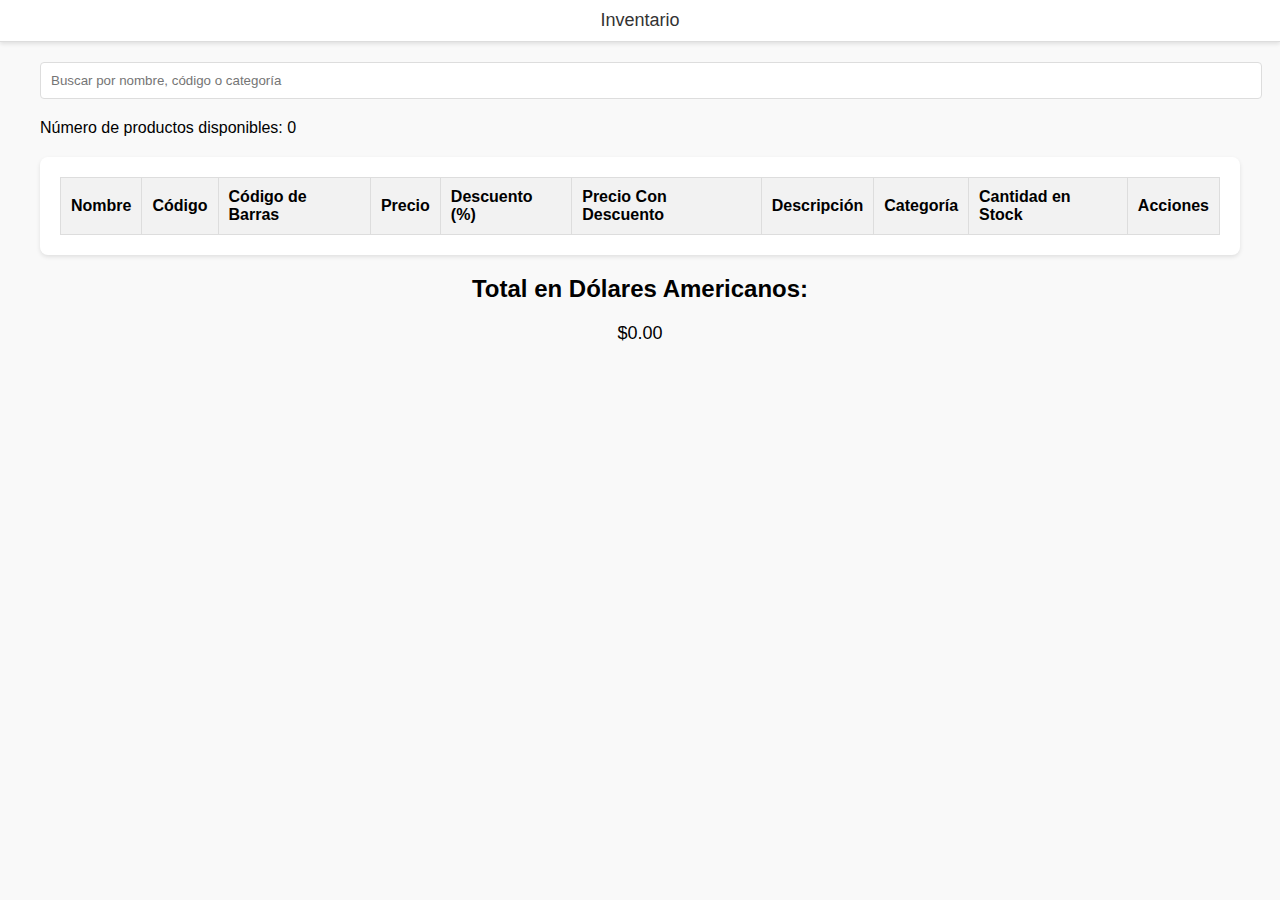
<file: inventario.html>
<!DOCTYPE html>
<html lang="es">
<head>
    <meta charset="UTF-8">
    <meta name="viewport" content="width=device-width, initial-scale=1.0">
    <title>Inventario</title>
    <style>
        body {
            font-family: Arial, sans-serif;
            background-color: #f9f9f9;
            margin: 0;
            padding: 0;
        }
        .header {
            background-color: #fff;
            color: #333;
            padding: 10px 20px;
            text-align: center;
            font-size: 18px;
            box-shadow: 0 2px 4px rgba(0, 0, 0, 0.1);
            border-bottom: 1px solid #ddd;
        }
        .container {
            padding: 20px;
            max-width: 1200px;
            margin: auto;
        }
        .search-container {
            margin-bottom: 20px;
        }
        .search-container input {
            width: 100%;
            padding: 10px;
            border: 1px solid #ddd;
            border-radius: 4px;
        }
        .info-container {
            margin-bottom: 20px;
        }
        .inventory-table {
            background-color: #fff;
            border-radius: 8px;
            box-shadow: 0 2px 4px rgba(0, 0, 0, 0.1);
            padding: 20px;
        }
        .inventory-table table {
            width: 100%;
            border-collapse: collapse;
        }
        .inventory-table th, .inventory-table td {
            border: 1px solid #ddd;
            padding: 10px;
            text-align: left;
        }
        .inventory-table th {
            background-color: #f2f2f2;
            font-weight: bold;
        }
        .total-container {
            margin-top: 20px;
            text-align: center;
        }
        .total-container p {
            font-size: 18px;
        }
        .inventory-table button {
            background-color: #4CAF50;
            color: white;
            border: none;
            padding: 5px 10px;
            cursor: pointer;
        }
        .inventory-table button:hover {
            background-color: #45a049;
        }
    </style>
</head>
<body>

<div class="header">
    Inventario
</div>

<div class="container">
    <div class="search-container">
        <input type="text" id="searchInput" placeholder="Buscar por nombre, código o categoría">
    </div>
    
    <div class="info-container">
        <p id="totalCount">Número de productos disponibles: 0</p>
    </div>
    
    <div class="inventory-table">
        <table>
            <thead>
                <tr>
                    <th>Nombre</th>
                    <th>Código</th>
                    <th>Código de Barras</th>
                    <th>Precio</th>
                    <th>Descuento (%)</th>
                    <th>Precio Con Descuento</th>
                    <th>Descripción</th>
                    <th>Categoría</th>
                    <th>Cantidad en Stock</th>
                    <th>Acciones</th>
                </tr>
            </thead>
            <tbody id="inventoryList">
                <!-- Las filas de inventario se llenarán dinámicamente -->
            </tbody>
        </table>
    </div>

    <div class="total-container">
        <h2>Total en Dólares Americanos:</h2>
        <p id="totalAmount">$0.00</p>
    </div>
</div>

<script>
    document.addEventListener('DOMContentLoaded', function() {
        const inventoryList = document.getElementById('inventoryList');
        const totalAmount = document.getElementById('totalAmount');
        const searchInput = document.getElementById('searchInput');
        const totalCount = document.getElementById('totalCount');

        // Cargar inventario desde localStorage
        function loadInventory() {
            const inventory = JSON.parse(localStorage.getItem('inventory')) || [];
            const filteredInventory = filterInventory(inventory);

            // Renderizar la tabla
            inventoryList.innerHTML = filteredInventory.map((item, index) => {
                const priceWithDiscount = item.price - (item.price * (item.discount / 100));
                return `
                    <tr>
                        <td>${item.name}</td>
                        <td>${item.code}</td>
                        <td>${item.barcode}</td>
                        <td>${item.price}</td>
                        <td>${item.discount ? item.discount : 0}%</td>
                        <td>${priceWithDiscount.toFixed(2)}</td>
                        <td>${item.description}</td>
                        <td>${item.category}</td>
                        <td>${item.quantity}</td>
                        <td>
                            <button onclick="markAsSold(${index})">Marcar como Vendido</button>
                        </td>
                    </tr>
                `;
            }).join(''); 

            // Calcular el total en dólares considerando el precio con descuento
            const total = filteredInventory.reduce((sum, item) => {
                const priceWithDiscount = item.price - (item.price * (item.discount / 100));
                return sum + (priceWithDiscount * parseInt(item.quantity)); // Usar priceWithDiscount aquí
            }, 0);
            totalAmount.textContent = `$${total.toFixed(2)}`;
            totalCount.textContent = `Número de productos disponibles: ${filteredInventory.length}`;
        }

        // Filtrar inventario según la búsqueda
        function filterInventory(inventory) {
            const query = searchInput.value.toLowerCase();
            return inventory.filter(item => 
                item.name.toLowerCase().includes(query) ||
                item.code.toLowerCase().includes(query) ||
                item.category.toLowerCase().includes(query)
            );
        }

        // Función para marcar un producto como vendido
        window.markAsSold = function(index) {
            let inventory = JSON.parse(localStorage.getItem('inventory')) || [];
            let soldItems = JSON.parse(localStorage.getItem('soldItems')) || [];

            const item = inventory[index];

            // Preguntar cuántas unidades se van a vender
            const quantityToSell = prompt(`¿Cuántas unidades de "${item.name}" deseas vender? (Disponibles: ${item.quantity})`);

            // Validar la entrada del usuario
            if (quantityToSell === null || quantityToSell.trim() === "") {
                alert("Operación cancelada o cantidad no válida.");
                return;
            }

            const quantity = parseInt(quantityToSell);
            if (isNaN(quantity) || quantity <= 0) {
                alert("Por favor, ingresa un número válido mayor que 0.");
                return;
            }

            if (quantity > item.quantity) {
                alert("No hay suficiente stock para realizar la venta.");
                return;
            }

            // Actualizar la cantidad en stock
            item.quantity -= quantity;
            if (item.quantity <= 0) {
                inventory.splice(index, 1); // Eliminar si no hay stock
            }

            // Registrar la venta
            const soldItem = { ...item, quantitySold: quantity };
            soldItems.push(soldItem);

            // Guardar en localStorage
            localStorage.setItem('inventory', JSON.stringify(inventory));
            localStorage.setItem('soldItems', JSON.stringify(soldItems));

            // Recargar la tabla
            loadInventory();
        };

        // Escuchar cambios en la búsqueda
        searchInput.addEventListener('input', function() {
            loadInventory();
        });

        // Cargar el inventario al iniciar
        loadInventory();
    });
</script>

</body>
</html>
</file>
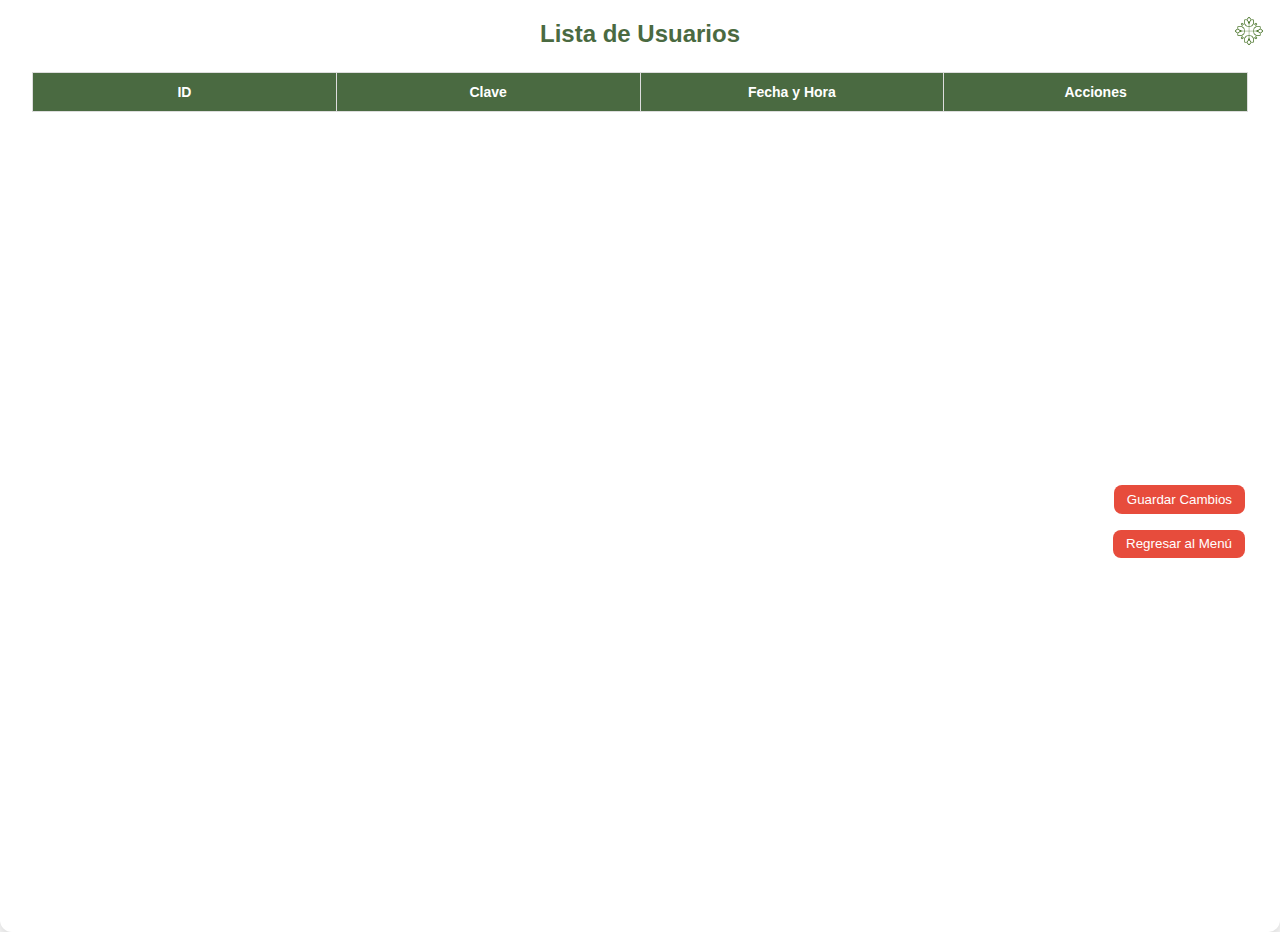
<file: lista_usuarios.html>
<!DOCTYPE html>
<html lang="es">
<head>
    <meta charset="UTF-8">
    <meta name="viewport" content="width=device-width, initial-scale=1.0">
    <title>Lista de Usuarios</title>
    <style>
        body {
            font-family: 'Arial', sans-serif;
            background-color: #f5f5f5;
            margin: 0;
            height: 100vh;
            display: flex;
            justify-content: center;
            align-items: center;
        }
        .container {
            background-color: #fff;
            padding: 2em;
            border-radius: 12px;
            box-shadow: 0 4px 10px rgba(0, 0, 0, 0.1);
            width: 100vw;  /* Ancho completo */
            height: 100vh; /* Altura completa */
            display: flex;
            flex-direction: column;
            overflow: hidden;
        }
        h2 {
            color: #4a6a41;
            text-align: center;
            margin-bottom: 1em;
        }
        .table-container {
            flex-grow: 1; /* Permite que el contenedor de la tabla se expanda */
            max-height: 400px; /* Altura fija para permitir el desplazamiento */
            overflow-y: auto;  /* Habilita el desplazamiento vertical */
        }
        table {
            width: 100%;
            border-collapse: collapse;
            margin-bottom: 1em;
            table-layout: fixed; /* Establece el ancho de las columnas */
        }
        th, td {
            padding: 0.8em;
            text-align: center;
            border: 1px solid #ddd;
            font-size: 14px; /* Tamaño de fuente más pequeño */
        }
        th {
            background-color: #4a6a41;
            color: white;
        }
        .button {
            background-color: #e74c3c;
            color: white;
            border: none;
            padding: 0.5em 1em;
            border-radius: 8px;
            cursor: pointer;
            transition: background-color 0.3s ease;
            margin: 0.2em; /* Espaciado entre botones */
        }
        .button:hover {
            background-color: #c0392b;
        }
        .logout {
            position: absolute;
            top: 1em;
            right: 1em;
            cursor: pointer;
        }
        .save-button, .back-button {
            align-self: flex-end; /* Alinea los botones a la derecha */
            margin-top: 1em;
            margin-left: 0.5em; /* Espaciado entre botones */
        }
    </style>
</head>
<body>

<div class="container">
    <h2>Lista de Usuarios</h2>
    <div class="table-container">
        <table>
            <thead>
                <tr>
                    <th>ID</th>
                    <th>Clave</th>
                    <th>Fecha y Hora</th>
                    <th>Acciones</th>
                </tr>
            </thead>
            <tbody id="userTableBody">
                <!-- Los usuarios se llenarán aquí -->
            </tbody>
        </table>
    </div>
    <button class="button save-button" onclick="saveChanges()">Guardar Cambios</button>
    <button class="button back-button" onclick="goBack()">Regresar al Menú</button>
    <div class="logout" onclick="sessionStorage.removeItem('loggedIn'); window.location.href='inicio.html';">
        <img src="cerrar.png" alt="Cerrar Sesión" width="30">
    </div>
</div>

<script>
    const users = [
        { id: '2005', clave: 'admin2024' },
        { id: '1001', clave: 'viewer2024' },
        { id: '1002', clave: 'claveViewer2' },
        { id: '1003', clave: 'claveViewer3' },
        { id: '1004', clave: 'claveViewer4' },
        { id: '1005', clave: 'claveViewer5' }
    ];

    const userTableBody = document.getElementById('userTableBody');
    let sessions = JSON.parse(localStorage.getItem('sessions')) || [];

    // Cargar sesiones al inicio
    sessions.forEach(session => {
        const user = users.find(u => u.id === session.id);
        if (user) {
            const row = document.createElement('tr');
            row.setAttribute('data-user-id', user.id);
            row.innerHTML = `
                <td>${user.id}</td>
                <td>${user.clave}</td>
                <td>${session.time}</td>
                <td><button class="button" onclick="removeUser('${user.id}')">Eliminar</button></td>
            `;
            userTableBody.appendChild(row);
        }
    });

    function removeUser(userID) {
        const row = Array.from(userTableBody.rows).find(row => row.dataset.userId === userID);
        if (row) {
            userTableBody.removeChild(row);
            // Eliminar la sesión del array
            sessions = sessions.filter(session => session.id !== userID);
        }
    }

    function saveChanges() {
        // Guardar cambios en localStorage
        localStorage.setItem('sessions', JSON.stringify(sessions));
        // Ya no hay alerta
    }

    function goBack() {
        window.location.href = 'menu.html'; // Cambia esto al nombre de tu página de menú
    }
</script>

</body>
</html>
</file>
